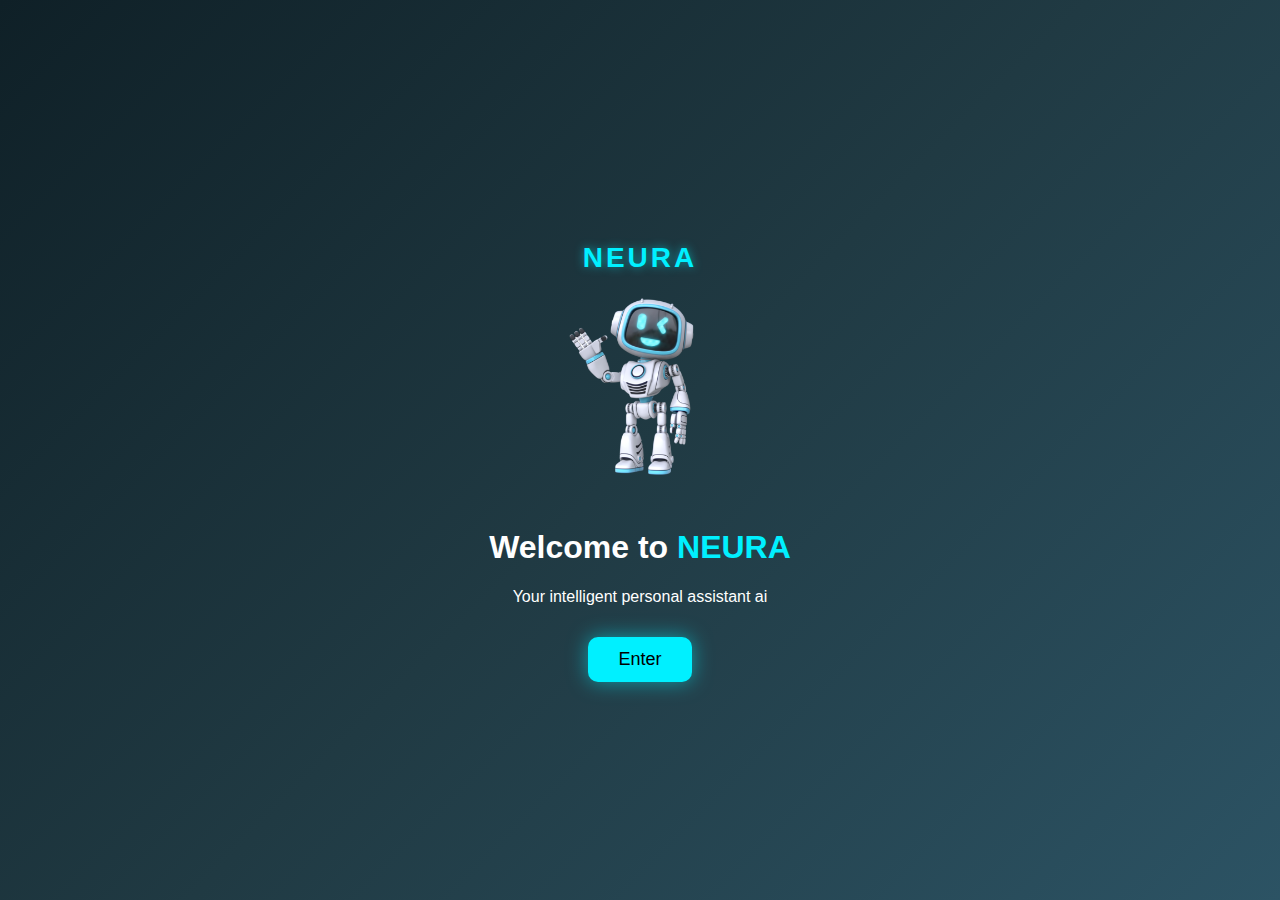
<file: index.html>
<!DOCTYPE html>
<html lang="en">
    <head>
        <meta charset="UTF-8" />
        <meta name="viewport" content="width=device-width, initial-scale=1.0" />
        <title>Welcome to Neura </title>
        <link rel="stylesheet" href="style.css" />
    </head>
    <body class="welcome-page">
        <div class="welcome-container">
            <h2 class="assistant-name">NEURA</h2>
            <img src="images/Neura.png" alt="Greeting Neura" class="robot-image">
            <h1>Welcome to <span class="highlight">NEURA</span></h1>
            <p>Your intelligent personal assistant ai</p>
            <button class="enter-button" onclick="enterNeura()">Enter</button>
        </div>

        <script>
            function enterNeura() {
                window.location.href = "login.html";
            }
        </script>
    </body>
</html>
</file>
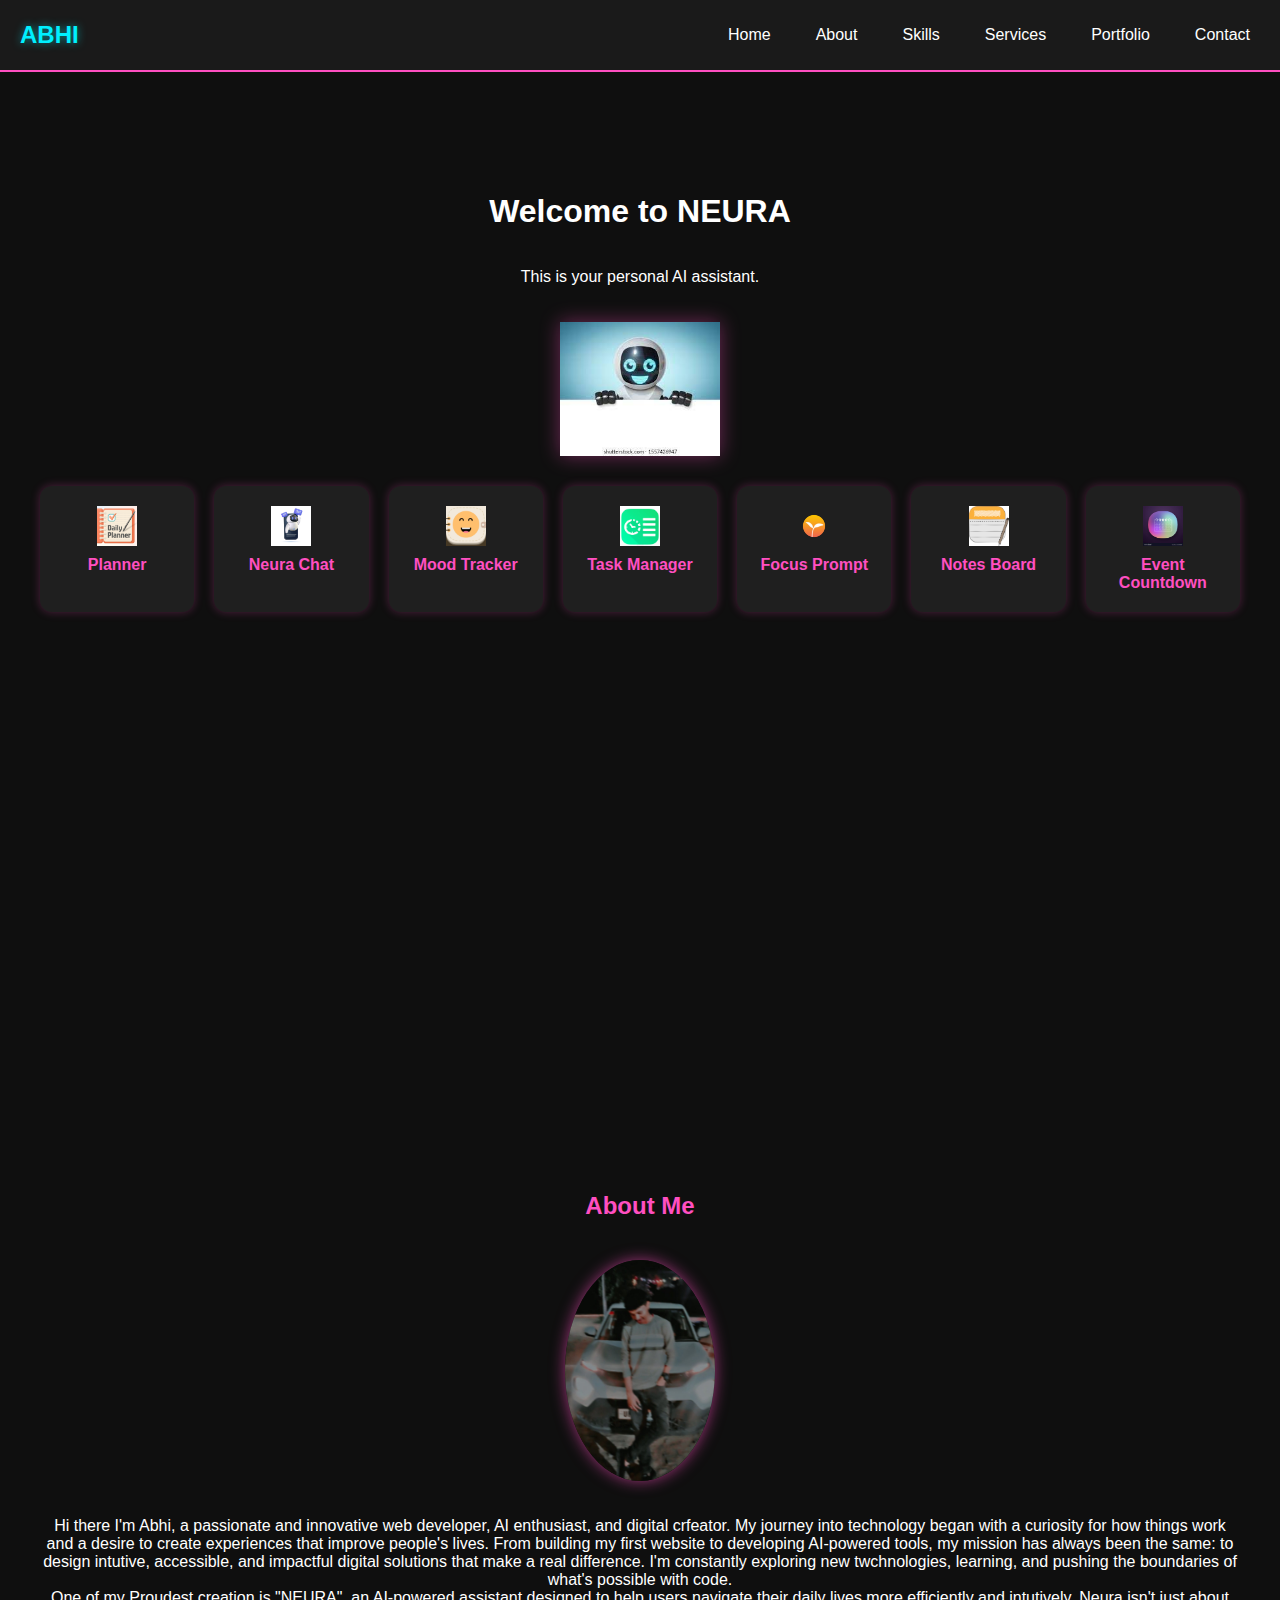
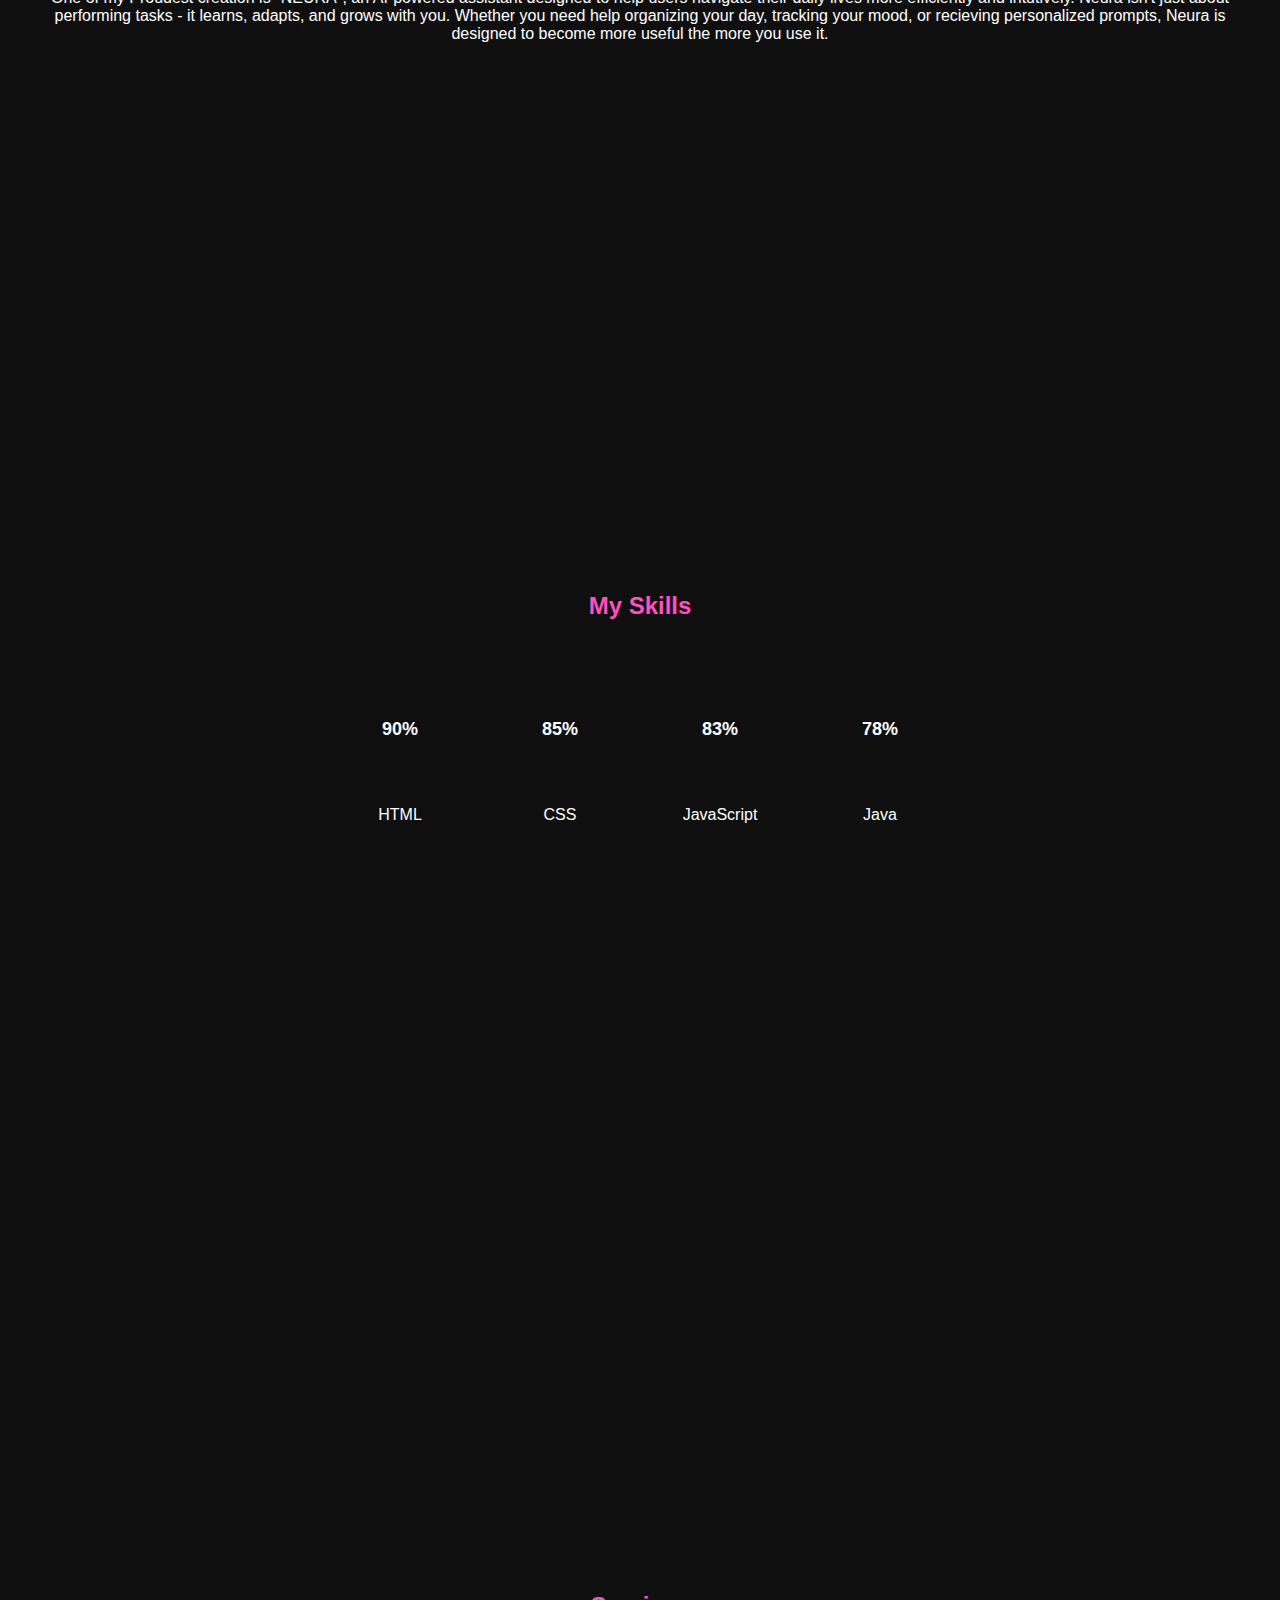
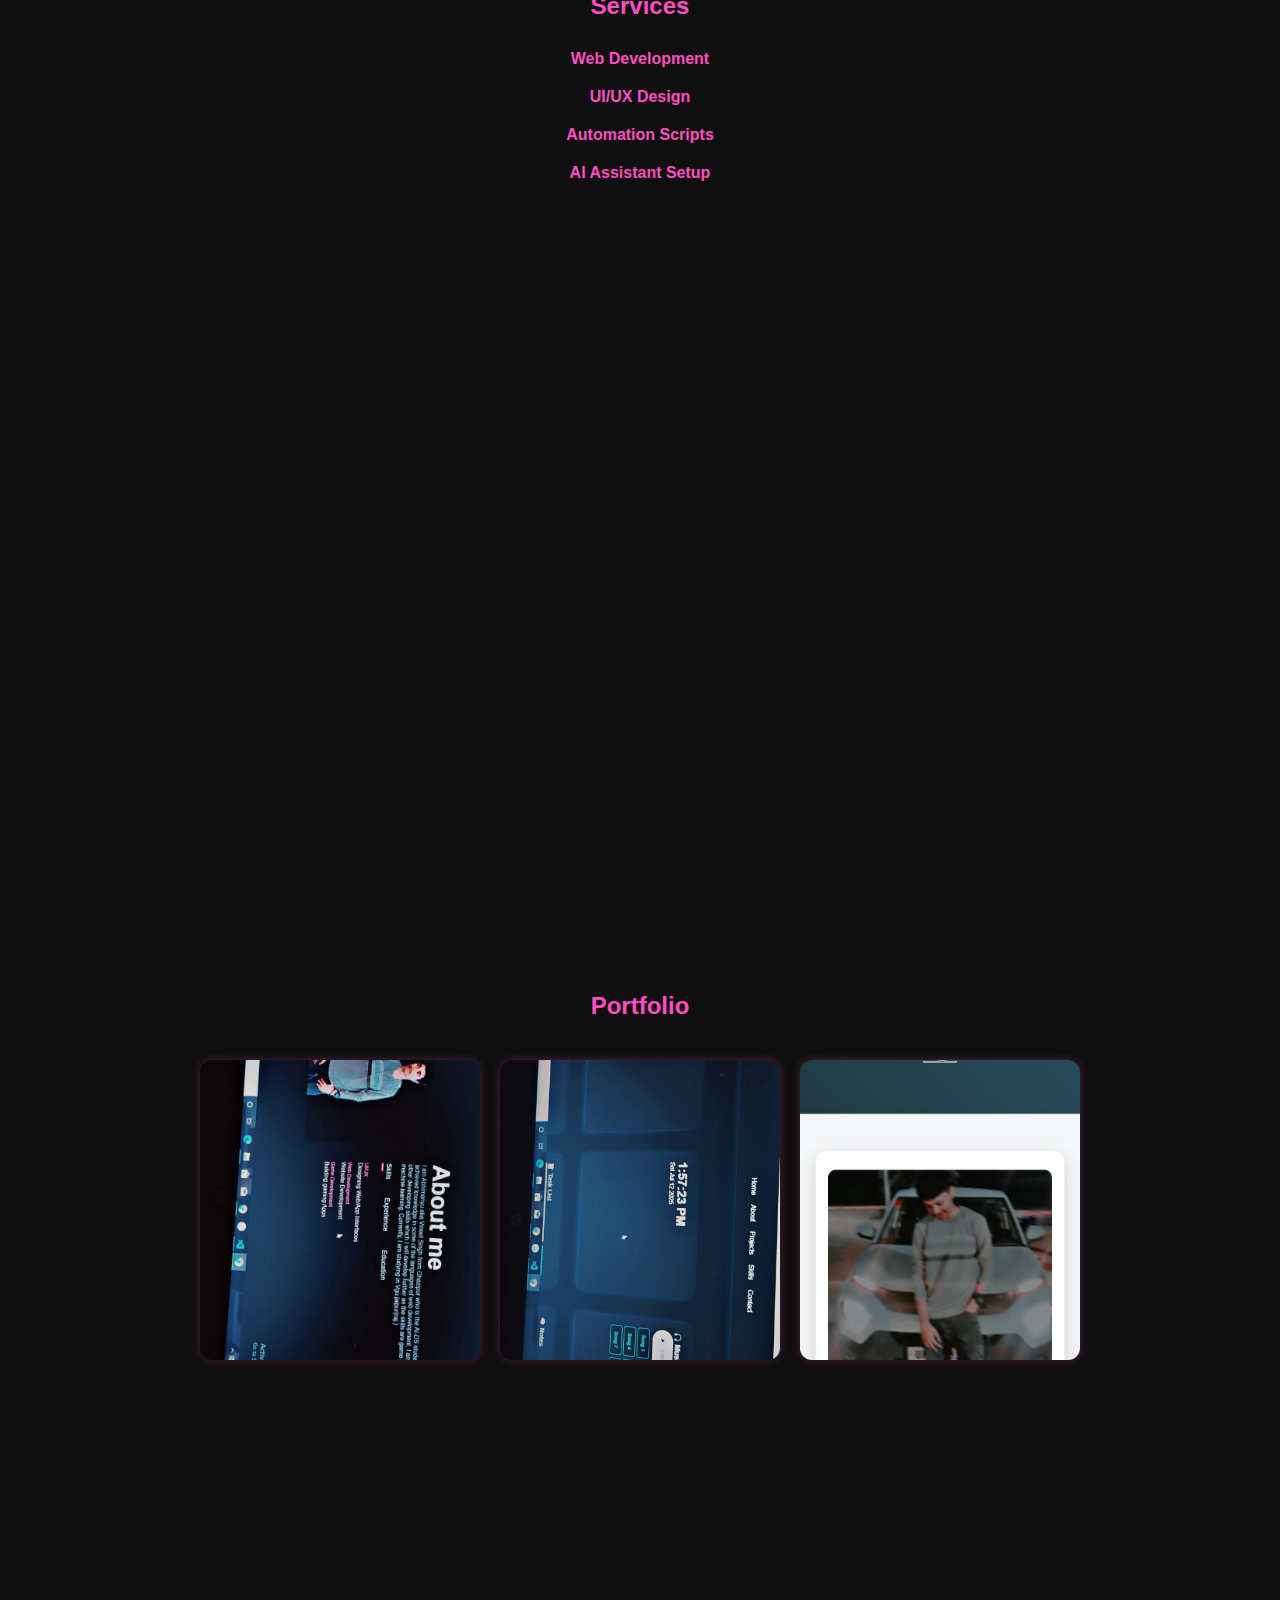
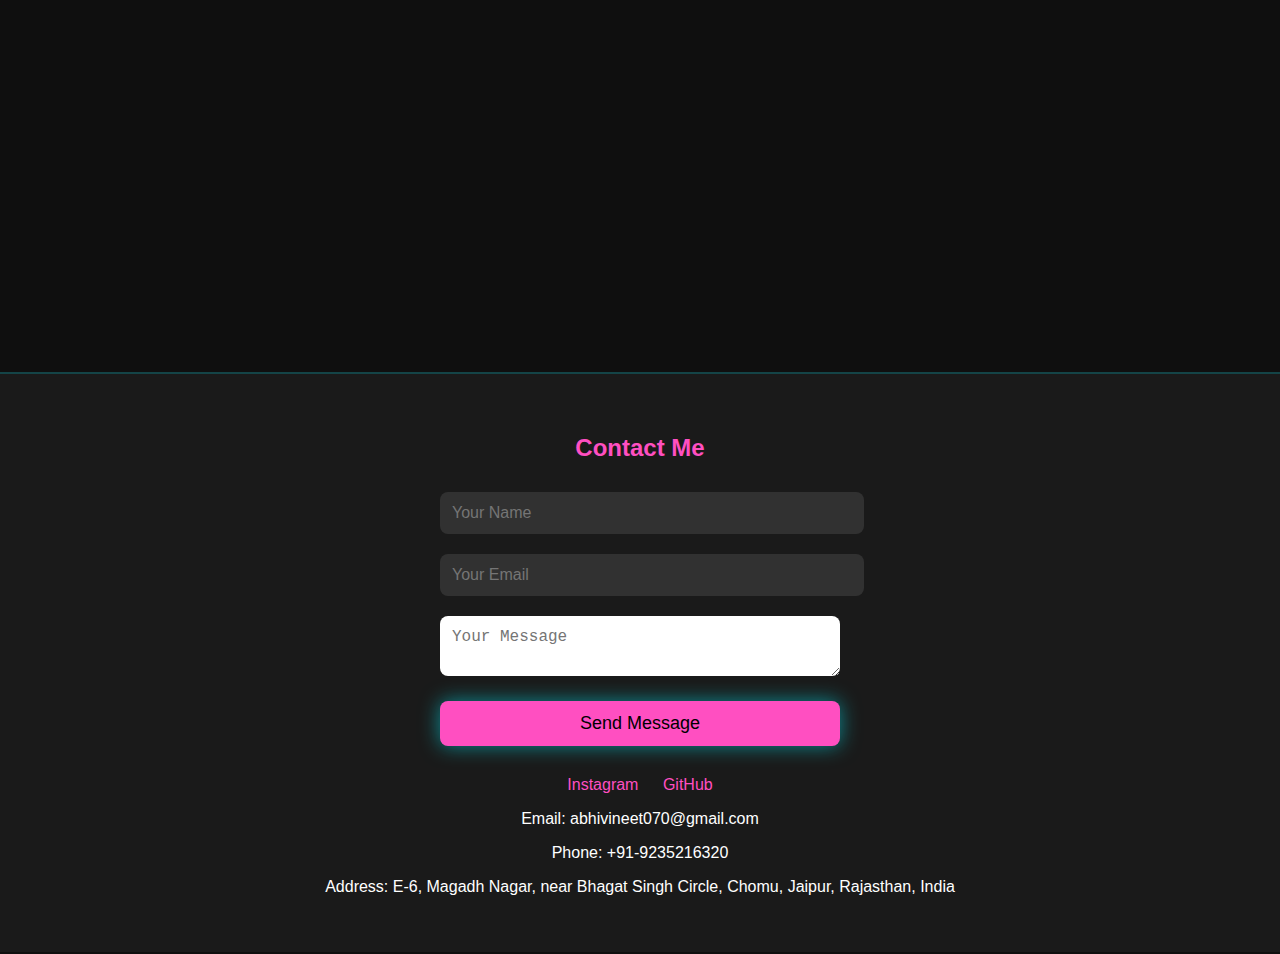
<file: dashboard.html>
<!DOCTYPE html>
<html lang="en">
<head>
  <meta charset="UTF-8" />
  <meta name="viewport" content="width=device-width, initial-scale=1.0"/>
  <title>Neura Dashboard</title>
  <link rel="stylesheet" href="style.css" />
</head>
<body class="dashboard-page">

  <!-- Header -->
  <header class="dashboard-header">
    <div class="brand-name">ABHI</div>
    <nav>
      <ul class="nav-links">
        <li><a href="#home">Home</a></li>
        <li><a href="#about">About</a></li>
        <li><a href="#skills">Skills</a></li>
        <li><a href="#services">Services</a></li>
        <li><a href="#portfolio">Portfolio</a></li>
        <li><a href="#footer-contact">Contact</a></li>
      </ul>
    </nav>
  </header>

  <!-- Main Content -->
  <main>
    <!-- Home Slide -->
    <section id="home" class="slide active">
      <h1>Welcome to <span>NEURA</span></h1>
      <p>This is your personal AI assistant.</p>
      <img src="images/robo.jfif" alt="Dashboard robot" class="robot-home" />

      <div class="widget-panel">
        <a href="planner.html">
          <img src="images/icons/planner.png" class="icon"> Planner
        </a>
        <a href="neura-chat.html">
          <img src="images/icons/chat.webp" class="icon"> Neura Chat
        </a>
        <a href="mood-tracker.html">
          <img src="images/icons/mood.webp" class="icon"> Mood Tracker
        </a>
        <a href="task-manager.html">
          <img src="images/icons/task.jfif" class="icon"> Task Manager
        </a>
        <a href="focus-prompt.html">
          <img src="images/icons/quote.webp" class="icon"> Focus Prompt
        </a>
        <a href="notes-board.html">
          <img src="images/icons/notes.png" class="icon"> Notes Board
        </a>
        <a href="event-countdown.html">
          <img src="images/icons/calendars.jpg" class="icon"> Event Countdown
        </a>
      </div>
    </section>

    <!-- About Slide -->
    <section id="about" class="slide">
      <h2>About Me</h2>
      <img src="images/profile.jpeg" alt="Abhi Profile" class="profile-image"/>
      <p> Hi there I'm Abhi, a passionate and innovative web developer, AI enthusiast, and digital crfeator. My journey into technology began with a curiosity for how things work and a desire to create experiences that improve people's lives. From building my first website to developing AI-powered tools, my mission has always been the same: to design intutive, accessible, and impactful digital solutions that make a real difference. I'm constantly exploring new twchnologies, learning, and pushing the boundaries of what's possible with code. <br> One of my Proudest creation is "NEURA", an AI-powered assistant designed to help users navigate their daily lives more efficiently and intutively. Neura isn't just about performing tasks - it learns, adapts, and grows with you. Whether you need help organizing your day, tracking your mood, or recieving personalized prompts, Neura is designed to become more useful the more you use it.</p>
      </section>

    <!-- Skills Slide -->
    <section id="skills" class="slide">
      <h2>My Skills</h2>
      <div class="skills-container">
        <div class="skill">
          <div class="circle" data-percent="90"><span>90%</span></div>
          <p>HTML</p>
        </div>
        <div class="skill">
          <div class="circle" data-percent="85"><span>85%</span></div>
          <p>CSS</p>
        </div>
        <div class="skill">
          <div class="circle" data-percent="83"><span>83%</span></div>
          <p>JavaScript</p>
        </div>
        <div class="skill">
          <div class="circle" data-percent="78"><span>78%</span></div>
          <p>Java</p>
        </div>
      </div>
    </section>

    <!-- Services Slide -->
    <section id="services" class="slide">
      <h2>Services</h2>
      <div class="service-item" onclick="toggleService(this)">
        Web Development
        <div class="service-info">Details about web development service...</div>
      </div>
      <div class="service-item" onclick="toggleService(this)">
        UI/UX Design
        <div class="service-info">Details about UI/UX design service...</div>
      </div>
      <div class="service-item" onclick="toggleService(this)">
        Automation Scripts
        <div class="service-info">Details about automation script services...</div>
      </div>
      <div class="service-item" onclick="toggleService(this)">
        AI Assistant Setup
        <div class="service-info">Details about setting up NEURA-style assistants...</div>
      </div>
    </section>

    <!-- Portfolio Slide -->
    <section id="portfolio" class="slide">
      <h2>Portfolio</h2>
      <div class="project-gallery">
        <div class="project" onclick="toggleProjectDescription(this)">
          <img src="images/portfolio.jpeg" alt="Project 1" />
          <div class="project-description">
            <p>This project does amazing things with JavaScript & AI...</p>
          </div>
        </div>
        <div class="project" onclick="toggleProjectDescription(this)">
          <img src="images/dashboard.jpeg" alt="Project 2" />
          <div class="project-description">
            <p>Responsive and elegant design using HTML, CSS & Flexbox...</p>
          </div>
        </div>
        <div class="project" onclick="toggleProjectDescription(this)">
          <img src="images/photo-diary.jpeg" alt="Project 3" />
          <div class="project-description">
            <p>My work with interactive widgets like Mood Trackers & Logs...</p>
          </div>
        </div>
      </div>
    </section>
  </main>

  <!-- Footer Contact -->
  <footer id="footer-contact">
    <h2>Contact Me</h2>
    <form>
      <input type="text" placeholder="Your Name" required />
      <input type="email" placeholder="Your Email" required />
      <textarea placeholder="Your Message" required></textarea>
      <button type="submit">Send Message</button>
    </form>
    <div class="social-links">
      <a href="https://instagram.com/oyee.abhii02" target="_blank">Instagram</a>
      <a href="https://github.com/oyeeabhii2k5" target="_blank">GitHub</a>
      <p>Email: abhivineet070@gmail.com</p>
      <p>Phone: +91-9235216320</p>
      <p>Address: E-6, Magadh Nagar, near Bhagat Singh Circle, Chomu, Jaipur, Rajasthan, India</p>
    </div>
  </footer>

  <script src="script.js"></script>
</body>
</html>
</file>
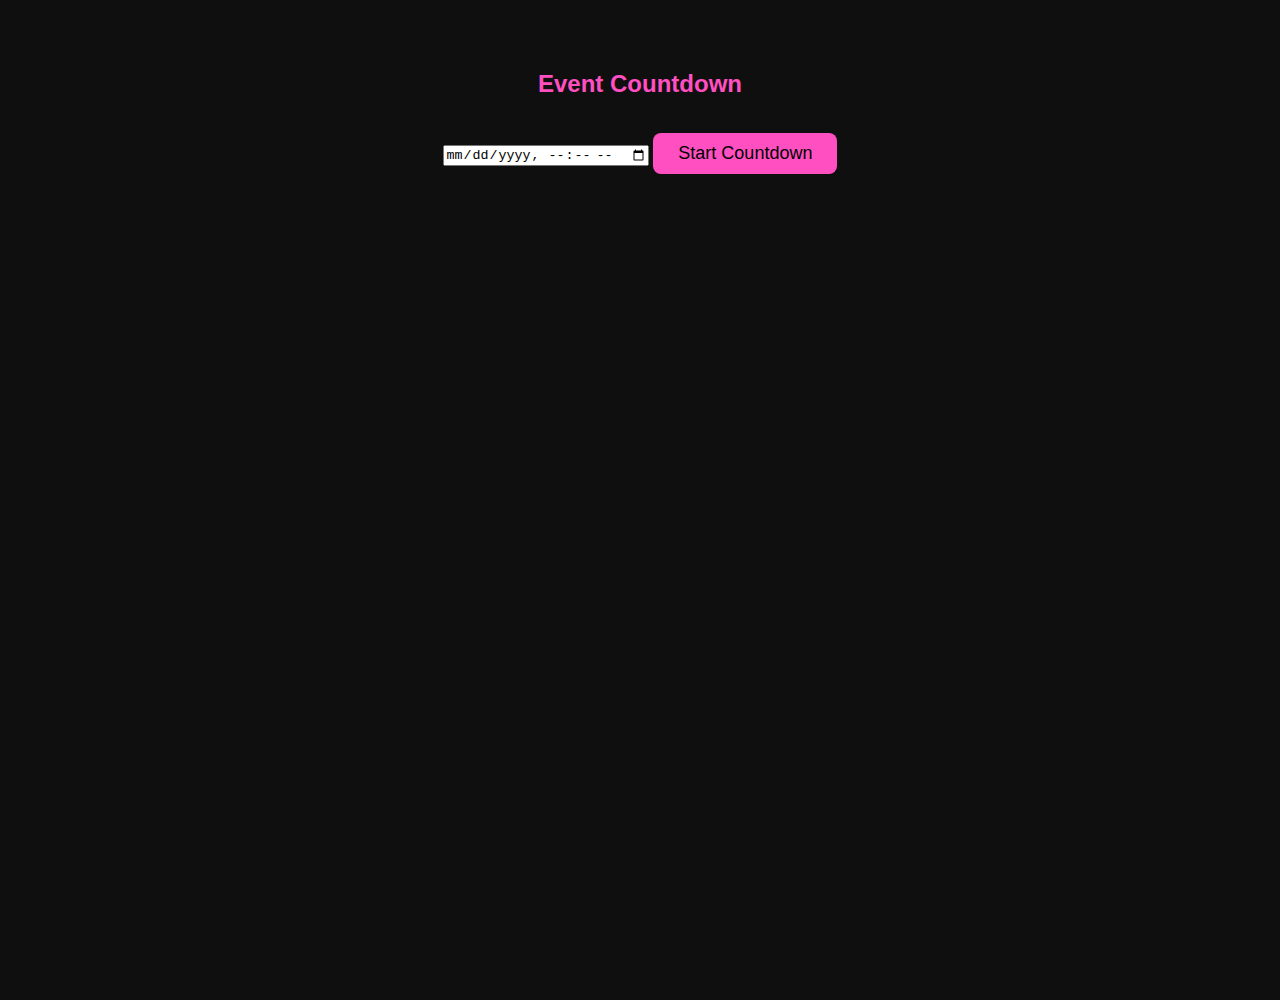
<file: event-countdown.html>
<!DOCTYPE html>
<html lang="en">
<head>
  <meta charset="UTF-8" />
  <meta name="viewport" content="width=device-width, initial-scale=1.0" />
  <title>Event Countdown</title>
  <link rel="stylesheet" href="style.css" />
</head>
<body class="dashboard-page">
  <section class="slide">
    <h2>Event Countdown</h2>
    <div>
      <input type="datetime-local" id="eventDate" />
      <button onclick="startCountdown()" style="padding: 10px 25px; font-size: 18px; background: #ff4fc1; color: #000; border: none; border-radius: 8px; cursor: pointer;">
        Start Countdown
      </button>
    </div>

    <div id="countdownDisplay" style="margin-top: 20px; font-size: 24px; font-weight: bold;">
      <!-- Countdown will be shown here -->
    </div>
  </section>

  <script src="event-countdown.js"></script>
</body>
</html>
</file>
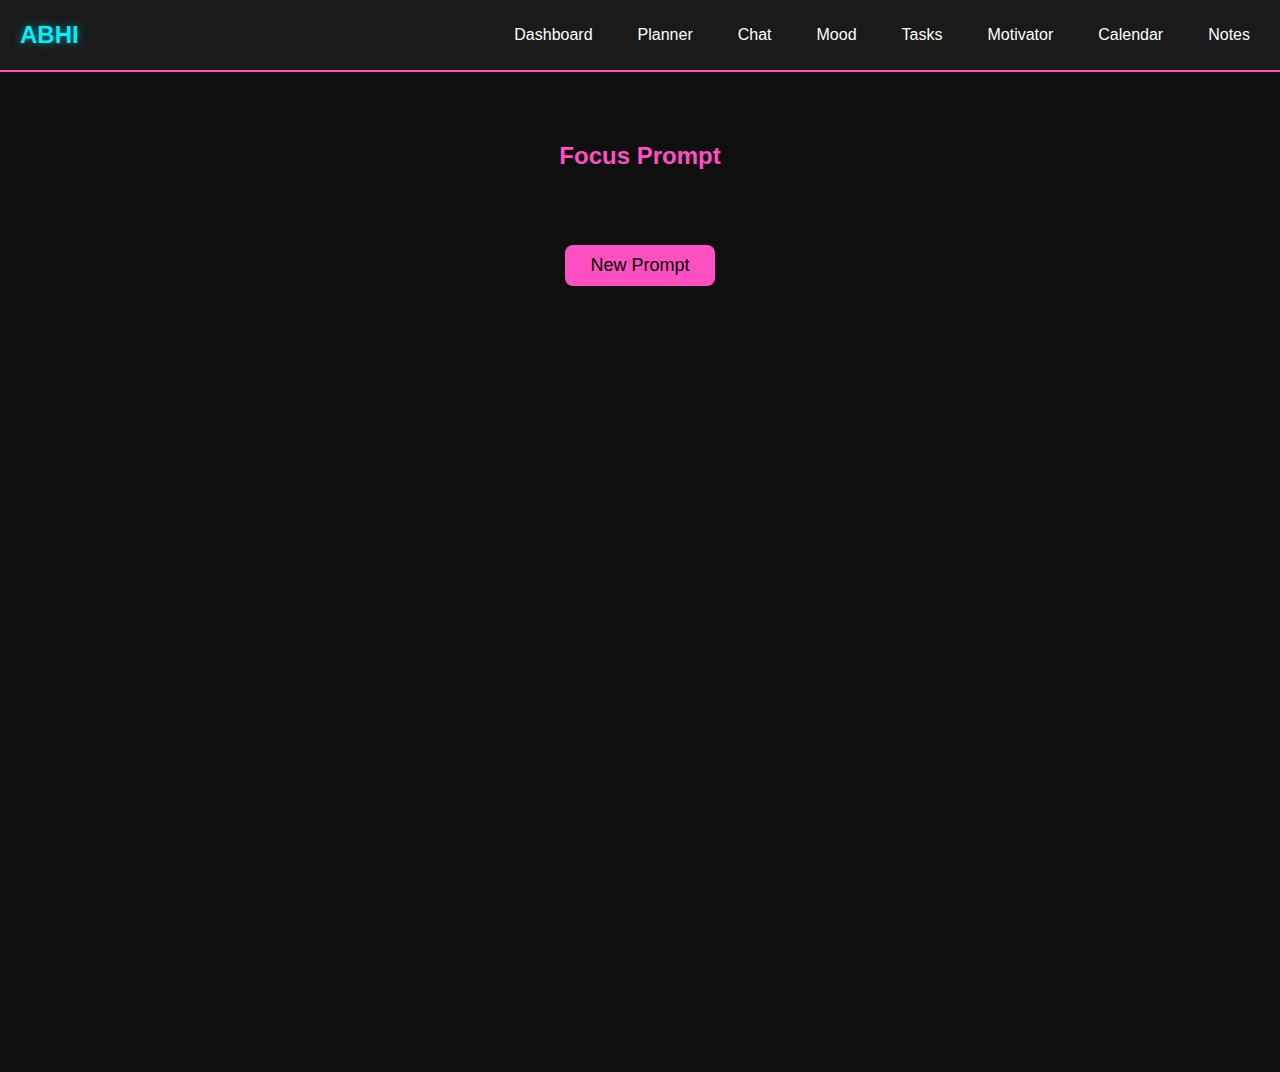
<file: focus-prompt.html>
<!DOCTYPE html>
<html lang="en">
<head>
  <meta charset="UTF-8" />
  <meta name="viewport" content="width=device-width, initial-scale=1.0"/>
  <title>Focus Prompt</title>
  <link rel="stylesheet" href="style.css" />
</head>
<body class="dashboard-page">
    <header class="dashboard-header">
        <div class="brand-name">ABHI</div>
        <nav>
            <ul class="nav-links">
                <li><a href="dashboard.html">Dashboard</a></li>
                <li><a href="planner.html">Planner</a></li>
                <li><a href="neura-chat.html">Chat</a></li>
                <li><a href="mood-tracker.html">Mood</a></li>
                <li><a href="task-manager.html">Tasks</a></li>
                <li><a href="focus-prompt.html">Motivator</a></li>
                <li><a href="event-countdown.html">Calendar</a></li>
                <li><a href="notes-board.html">Notes</a></li>
            </ul>
        </nav>
    </header>
  <section class="slide">
    <h2>Focus Prompt</h2>
    <p id="quoteText" style="margin: 20px auto; font-size: 20px; max-width: 600px;"></p>
    <button onclick="showNewPrompt()" style="padding: 10px 25px; font-size: 18px; background: #ff4fc1; color: #000; border: none; border-radius: 8px; cursor: pointer;">
      New Prompt
    </button>
  </section>

  <script src="focus-prompt.js"></script>
</body>
</html>
</file>
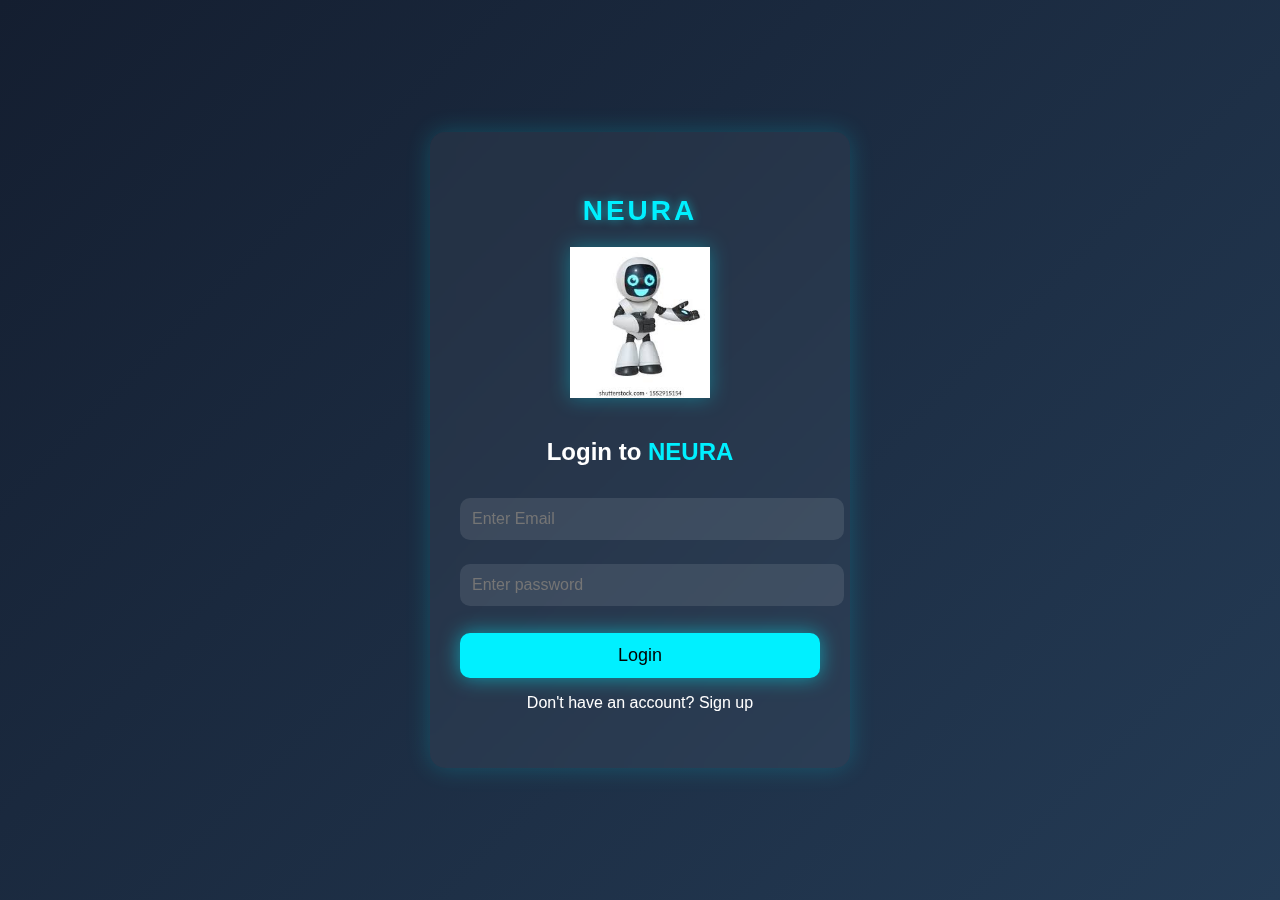
<file: login.html>
<!DOCTYPE html>
<html lang="en">
    <head>
        <meta charset="UTF-8" />
        <meta name="viewport" content="width=device-width, initial-scale=1.0" />
        <title>Login to Neura</title>
        <link rel="stylesheet" href="style.css">
    </head>
    <body class="login-page">
        <div class="login-container">
            <h2 class="assistant-name">NEURA</h2>
            <img src="images/login-robo.jfif" alt="Neura Login Robot" class="robot-login-image" />
            <h1>Login to <span class="highlight">NEURA</span></h1>

            <form id="loginForm" onsubmit="return handleLogin(event)">
                <input type="email" id="email" placeholder="Enter Email" required />
                <input type="password" placeholder="Enter password" id="password" required />
                <button type="submit">Login</button>
                     <p id="switch-text">
                Don't have an account?
                <span onclick="toggleForm()">Sign up</span>
            </p>
            </form>
        </div>

        <script>
            function handleLogin(event) {
                event.preventDefault();
                const email = document.getElementById('email').value.trim();
                const password = document.getElementById('password').value.trim();

                if (email !== "" && password !== "") {
                    window.location.href = "dashboard.html";
                } else {
                    alert("Please fill in both fields. ");
                }
            }
        </script>
    </body>
</html>
</file>
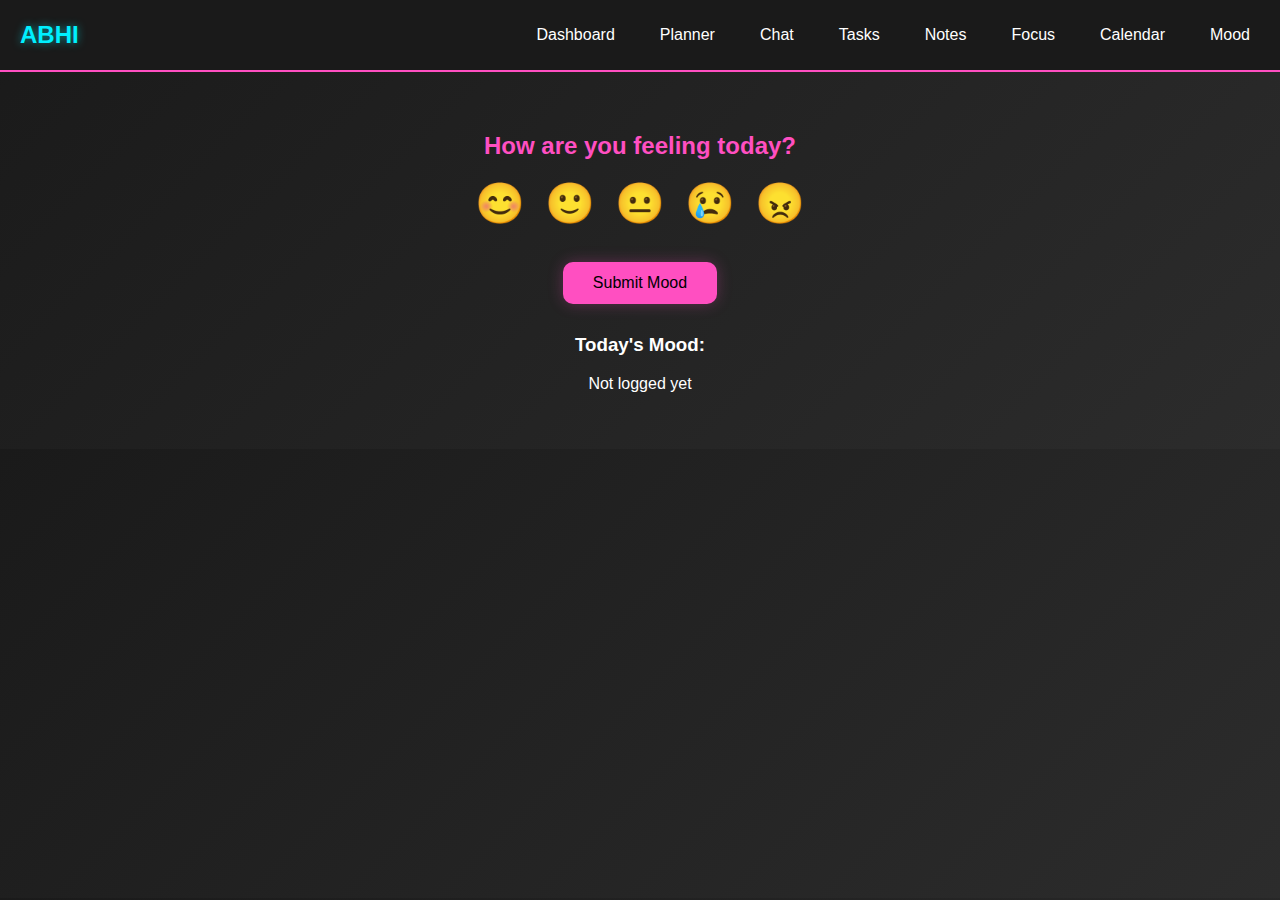
<file: mood-tracker.html>
<!DOCTYPE html>
<html lang="en">
<head>
  <meta charset="UTF-8">
  <meta name="viewport" content="width=device-width, initial-scale=1">
  <title>Mood Tracker</title>
  <link rel="stylesheet" href="style.css">
</head>
<body class="mood-page">

  <header class="dashboard-header">
    <div class="brand-name">ABHI</div>
    <nav>
      <ul class="nav-links">
         <li><a href="dashboard.html">Dashboard</a></li>
        <li><a href="planner.html">Planner</a></li>
        <li><a href="neura-chat.html">Chat</a></li>
        <li><a href="task-manager.html">Tasks</a></li>
        <li><a href="notes-board.html">Notes</a></li>
        <li><a href="focus-prompt.html">Focus</a></li>
        <li><a href="event-countdown.html">Calendar</a></li>
        <li><a href="mood-tracker.html">Mood</a></li>
      </ul>
    </nav>
  </header>

  <main class="mood-container">
    <h2>How are you feeling today?</h2>
    <div class="mood-options">
      <span class="mood" data-mood="Happy">😊</span>
      <span class="mood" data-mood="Content">🙂</span>
      <span class="mood" data-mood="Neutral">😐</span>
      <span class="mood" data-mood="Sad">😢</span>
      <span class="mood" data-mood="Angry">😠</span>
    </div>

    <button class="submit-mood">Submit Mood</button>

    <div class="mood-log">
      <h3>Today's Mood:</h3>
      <p id="todayMood">Not logged yet</p>
    </div>
  </main>

  <script src="script.js"></script>
</body>
</html>
</file>
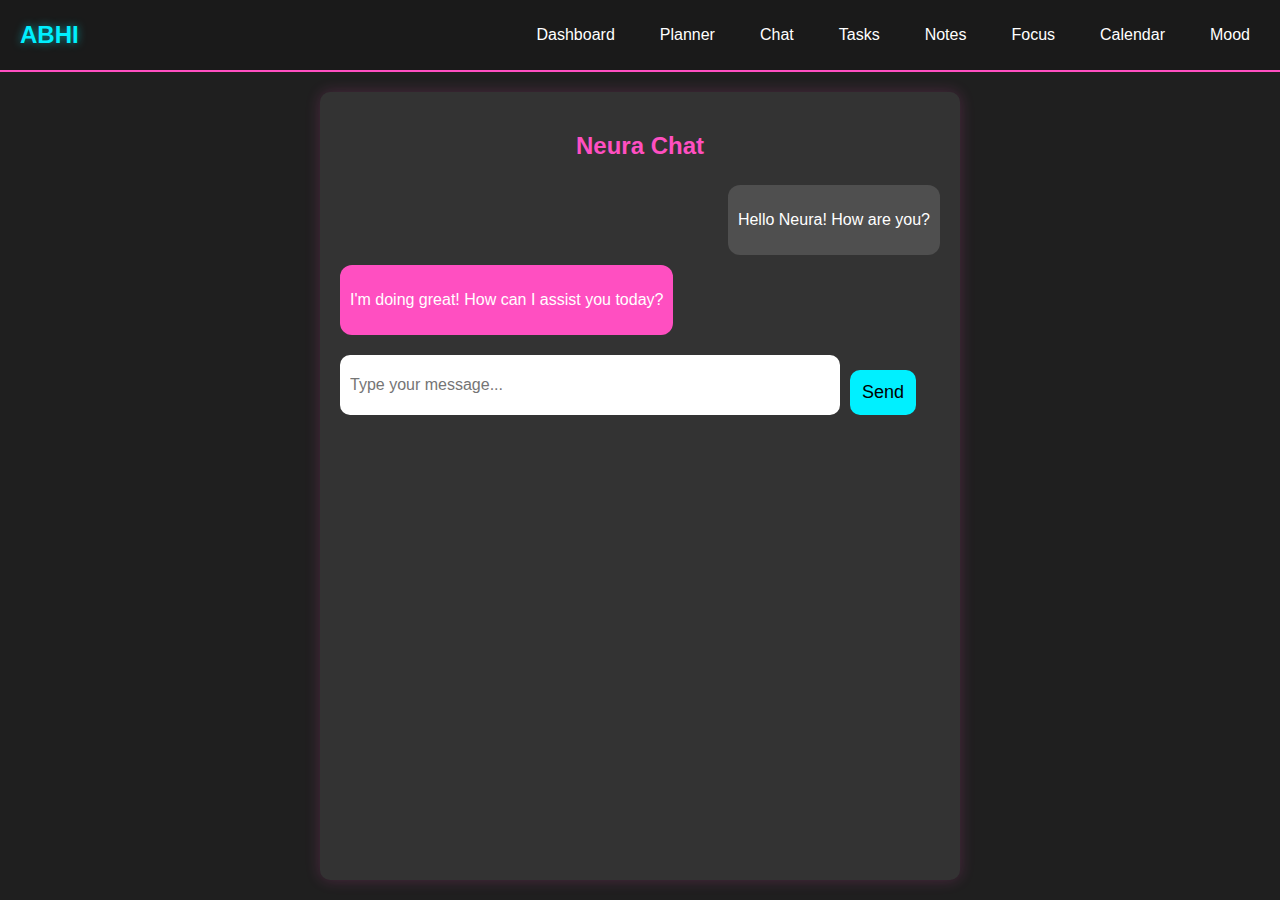
<file: neura-chat.html>
<!DOCTYPE html>
<html lang="en">
<head>
  <meta charset="UTF-8">
  <meta name="viewport" content="width=device-width, initial-scale=1.0">
  <title>Neura Chat</title>
  <link rel="stylesheet" href="style.css">
</head>
<body class="neura-chat-page">

  <!-- Header Section -->
  <header class="dashboard-header">
    <div class="brand-name">ABHI</div>
    <nav>
      <ul class="nav-links">
         <li><a href="dashboard.html">Dashboard</a></li>
        <li><a href="planner.html">Planner</a></li>
        <li><a href="neura-chat.html">Chat</a></li>
        <li><a href="task-manager.html">Tasks</a></li>
        <li><a href="notes-board.html">Notes</a></li>
        <li><a href="focus-prompt.html">Focus</a></li>
        <li><a href="event-countdown.html">Calendar</a></li>
        <li><a href="mood-tracker.html">Mood</a></li>
      </ul>
    </nav>
  </header>

  <!-- Chat Section -->
  <main class="chat-container">
    <h2>Neura Chat</h2>

    <div class="chat-box">
      <!-- User & Neura messages -->
      <div class="messages">
        <div class="message user-message">
          <p>Hello Neura! How are you?</p>
        </div>
        <div class="message neura-message">
          <p>I'm doing great! How can I assist you today?</p>
        </div>
      </div>

      <!-- Input area -->
      <div class="chat-input">
        <input type="text" placeholder="Type your message..." id="user-input">
        <button id="send-btn">Send</button>
      </div>
    </div>
  </main>
  <!-- JavaScript -->
  <script src="script.js"></script>
</body>
</html>
</file>
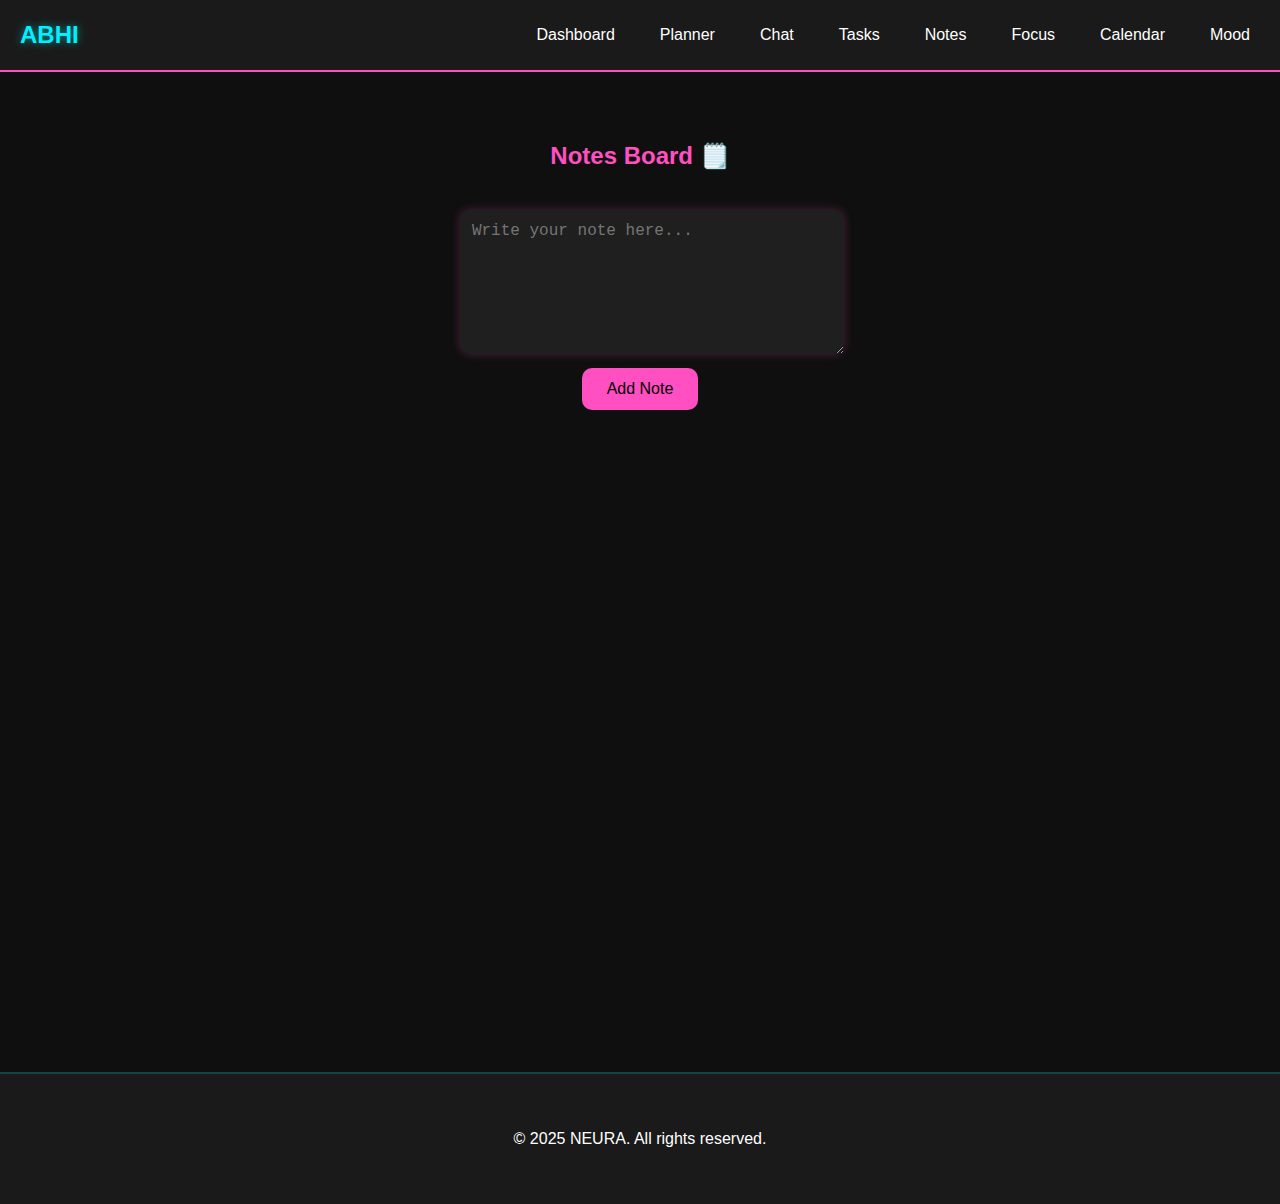
<file: notes-board.html>
<!DOCTYPE html>
<html lang="en">
<head>
  <meta charset="UTF-8" />
  <meta name="viewport" content="width=device-width, initial-scale=1.0"/>
  <title>Neura Notes Board</title>
  <link rel="stylesheet" href="style.css" />
</head>
<body class="dashboard-page">
  <header class="dashboard-header">
    <div class="brand-name">ABHI</div>
    <nav>
      <ul class="nav-links">
        <li><a href="dashboard.html">Dashboard</a></li>
        <li><a href="planner.html">Planner</a></li>
        <li><a href="neura-chat.html">Chat</a></li>
        <li><a href="task-manager.html">Tasks</a></li>
        <li><a href="notes-board.html">Notes</a></li>
        <li><a href="focus-prompt.html">Focus</a></li>
        <li><a href="event-countdown.html">Calendar</a></li>
        <li><a href="mood-tracker.html">Mood</a></li>
      </ul>
    </nav>
  </header>

  <main class="slide">
    <h2>Notes Board 🗒️</h2>

    <div class="notes-input">
      <textarea id="noteText" placeholder="Write your note here..."></textarea>
      <button onclick="addNote()">Add Note</button>
    </div>

    <div id="notesContainer" class="notes-container"></div>
  </main>

  <footer id="footer-contact">
    <p>&copy; 2025 NEURA. All rights reserved.</p>
  </footer>

  <script src="script.js"></script>
</body>
</html>
</file>
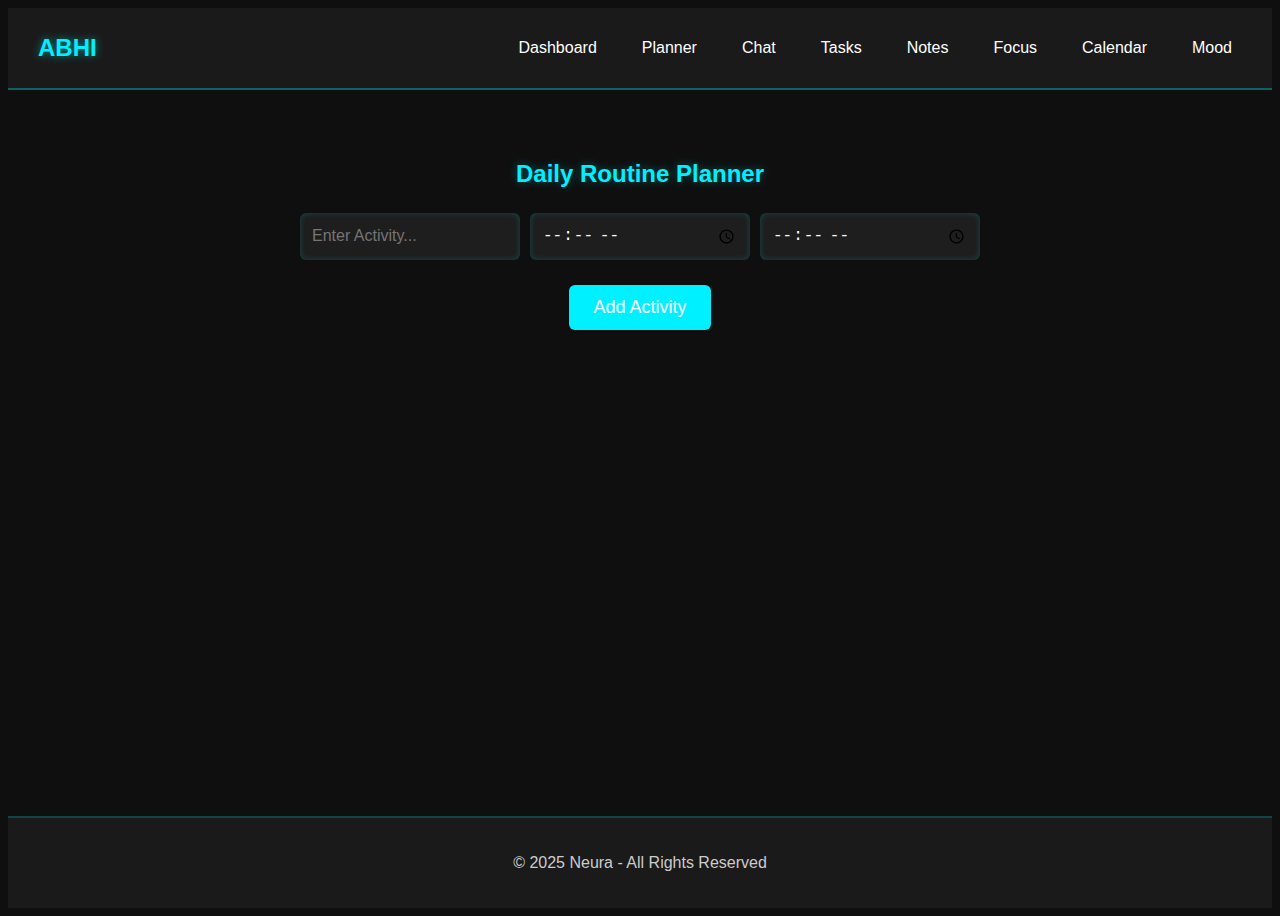
<file: planner.html>
<!DOCTYPE html>
<html lang="en">
<head>
    <meta charset="UTF-8" />
    <meta name="viewport" content="width=device-width, initial-scale=1.0" />
    <title>Neura - Planner</title>
    <link rel="stylesheet" href="style.css" />
</head>
<body class="planner-page">
    <header>
        <div class="brand-name">ABHI</div>
        <nav>
            <ul class="nav-links">
                <li><a href="dashboard.html">Dashboard</a></li>
        <li><a href="planner.html">Planner</a></li>
        <li><a href="neura-chat.html">Chat</a></li>
        <li><a href="task-manager.html">Tasks</a></li>
        <li><a href="notes-board.html">Notes</a></li>
        <li><a href="focus-prompt.html">Focus</a></li>
        <li><a href="event-countdown.html">Calendar</a></li>
        <li><a href="mood-tracker.html">Mood</a></li>
            </ul>
        </nav>
    </header>

    <main>
        <section id="planner">
            <h2>Daily Routine Planner</h2>
            <div class="planner-container">
                <input type="text" id="activity-input" placeholder="Enter Activity..." />
                <input type="time" id="start-time" placeholder="Start Time" />
                <input type="time" id="end-time" placeholder="End Time" />
                <button id="add-activity-btn">Add Activity</button>
            </div>
            <ul id="routine-list">
                <!-- Routine activities will appear here -->
            </ul>
        </section>
    </main>

    <footer>
        <p>© 2025 Neura - All Rights Reserved</p>
    </footer>

    <script src="script.js"></script>
</body>
</html>
</file>
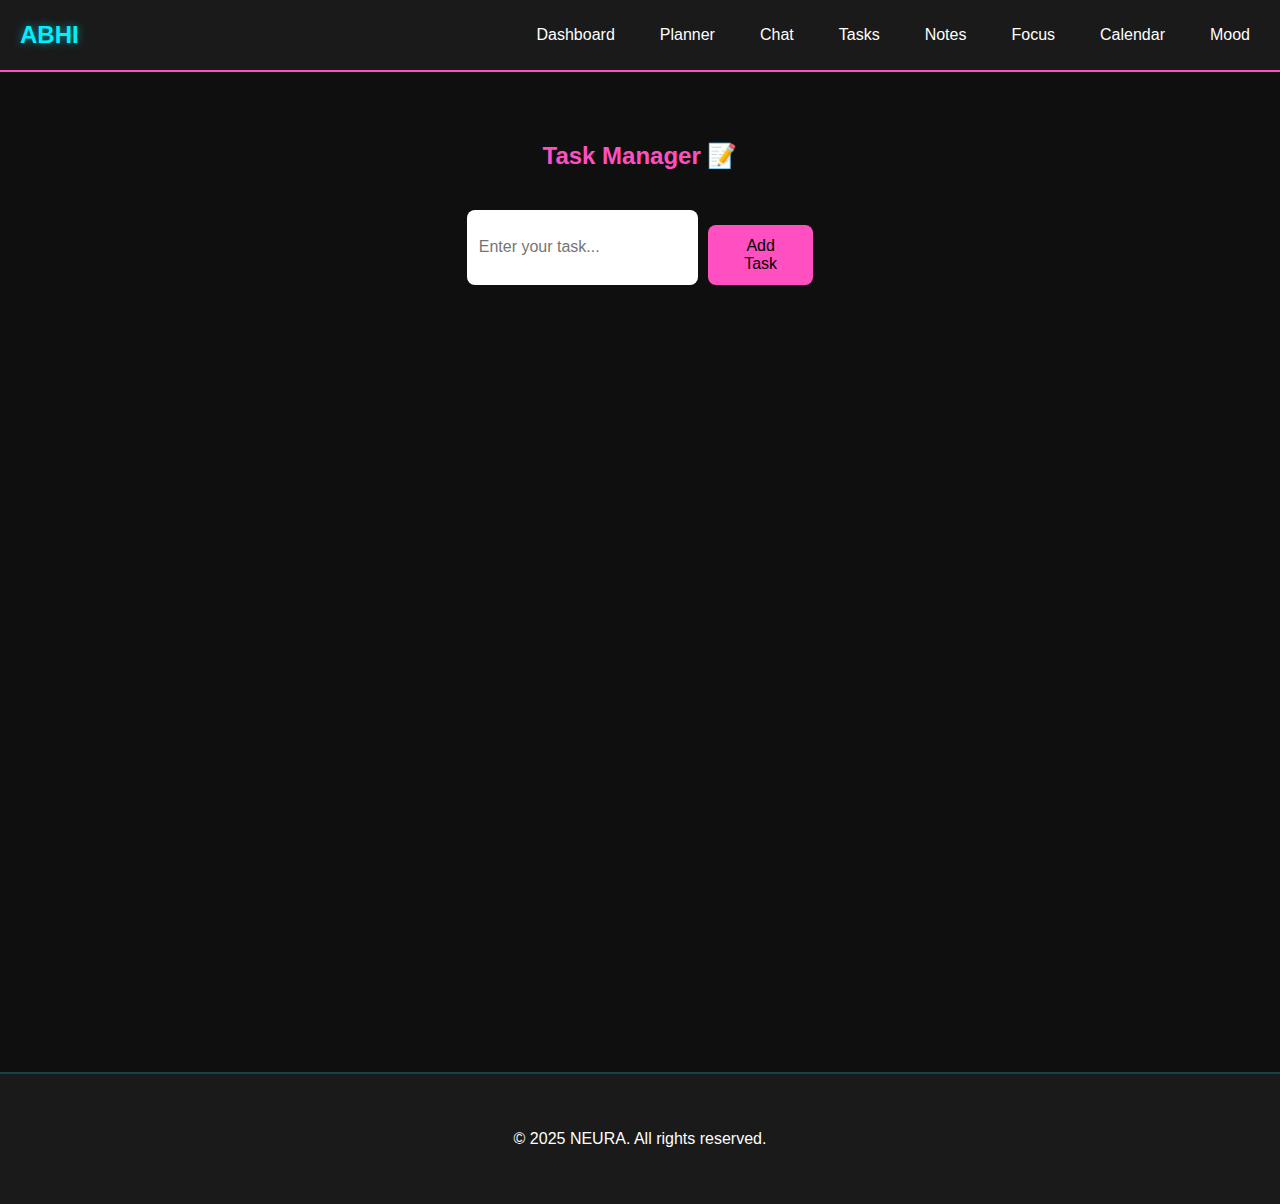
<file: task-manager.html>
<!DOCTYPE html>
<html lang="en">
<head>
  <meta charset="UTF-8" />
  <meta name="viewport" content="width=device-width, initial-scale=1.0"/>
  <title>NEURA Task Manager</title>
  <link rel="stylesheet" href="style.css" />
</head>
<body class="dashboard-page">
  <header class="dashboard-header">
    <div class="brand-name">ABHI</div>
    <nav>
      <ul class="nav-links">
          <li><a href="dashboard.html">Dashboard</a></li>
        <li><a href="planner.html">Planner</a></li>
        <li><a href="neura-chat.html">Chat</a></li>
        <li><a href="task-manager.html">Tasks</a></li>
        <li><a href="notes-board.html">Notes</a></li>
        <li><a href="focus-prompt.html">Focus</a></li>
        <li><a href="event-countdown.html">Calendar</a></li>
        <li><a href="mood-tracker.html">Mood</a></li>
      </ul>
    </nav>
  </header>

  <main class="slide">
    <h2>Task Manager 📝</h2>

    <div class="task-input-container">
      <input type="text" id="taskInput" placeholder="Enter your task..." />
      <button onclick="addTask()">Add Task</button>
    </div>

    <ul id="taskList" class="task-list"></ul>
  </main>

  <footer id="footer-contact">
    <p>&copy; 2025 NEURA. All rights reserved.</p>
  </footer>

  <script src="script.js"></script>
</body>
</html>
</file>
<file: style.css>
/* --- Welcome Page --- */
body.welcome-page{
    margin: 0;
    padding: 0;
    background: linear-gradient(135deg, #0f2027, #203a43, #2c5364);
    color: #ffffff;
    font-family: 'Popins', sans-serif;
    display: flex;
    justify-content: center;
    align-items: center;
    height: 100vh;
    flex-direction: column;
    text-align: center;
}

.welcome-container{
    animation: fadeIn 2s ease-in-out;
}

.robot-image {
    width: 200px;
    margin-bottom: 20px;
}

.highlight {
    color: #00f0ff;
    font-weight: bold;
}

.enter-button {
    padding: 12px 30px;
    font-size: 18px;
    background: #00f0ff;
    color: #000;
    border: none;
    border-radius: 10px;
    cursor: pointer;
    transition: all 0.3s ease;
    box-shadow: 0 0 20px #00f0ff88;
}

.enter-button:hover {
    background: #00cce0;
    transform: scale(1.05);
}

@keyframes fadeIn {
    from{ opacity: 0; transform: translateY(30px); }
    to{ opacity: 1; transform: translateY(0); }
}

.assistant-name{
    font-size: 28px;
    font-weight: 600;
    color: #00f0ff;
    margin-bottom: 10px;
    letter-spacing: 3px;
    text-shadow: 0 0 10px #00f0ff88;
}

/* --------------------- */
/* ---Login Page-------- */
/* --------------------- */

body.login-page {
    margin: 0;
    padding: 0;
    background: linear-gradient(135deg, #141e30, #243b55);
    color: #ffffff;
    font-family: 'Poppins', sans-serif;
    display: flex;
    justify-content: center;
    align-items: center;
    height: 100vh;
    text-align: center;
}

.login-container {
    width: 360px;
    background: rgba(255, 255, 255, 0.05);
    padding: 40px 30px;
    border-radius: 15px;
    box-shadow: 0 0 25px rgba(0, 240, 255, 0.2);
    backdrop-filter: blur(10px);
    animation: slideIn 1.2s ease;
}

/* Assistant name "NEURA" */
.assistant-name {
    font-size: 28px;
    font-weight: bold;
    color: #00f0ff;
    margin-bottom: 10px;
    letter-spacing: 3px;
    text-shadow: 0 0 10px #00f0ff88;
}

/* Robot image for login */
.robot-login-image {
    width: 140px;
    margin: 10px 0 20px 0;
    filter: drop-shadow(0 0 10px #00f0ff55);
} 

/* Heading "Login to Neura" */
.login-container h1{
    font-size: 24px;
    margin-bottom: 20px;
}

.highlight{
    color: #00f0ff;
    font-weight: bold;
}

/* Form fields */
form input{
    width: 100%;
    padding: 12px;
    margin: 12px 0;
    border: none;
    border-radius: 10px;
    font-size: 16px;
    outline: none;
    background-color: rgba(255, 255, 255, 0.1);
    color: #fff;
    transition: background 0.3s ease;
}

form input:focus {
    background-color: rgba(255, 255, 255, 0.15);
}

/* Login Button */
form button{
    width: 100%;
    padding: 12px;
    background: #00f0ff;
    color: #000;
    font-size: 18px;
    border: none;
    border-radius: 10px;
    cursor: pointer;
    transition: all 0.3s ease;
    box-shadow: 0 0 20px #00f0ff88;
}

form button:hover{
    background: #00cce0;
    transform: scale(1.03);
}

/* Note under form */
.login-note {
    font-size: 12px;
    margin-top: 15px;
    color: #bbb;
}

/* Animation */
@keyframes slideIn {
    from {
        opacity: 0;
        transform: translateY(40px);
    }
    to {
        opacity: 1;
        transform: translateY(0);
    }
}

/* --------------------- */
/* ---Dashboard Page--- */
/* ------------------- */

/* General */
body.dashboard-page {
  margin: 0;
  font-family: 'Poppins', sans-serif;
  background: #0f0f0f;
  color: #ffffff;
  scroll-behavior: smooth;
  overflow-x: hidden;
}

.slide {
  padding: 50px 20px;
  min-height: 100vh;
  display: flex;
  flex-direction: column;
  align-items: center;
  text-align: center;
}

/* Header */
.dashboard-header {
  display: flex;
  justify-content: space-between;
  align-items: center;
  padding: 10px 20px;
  background: #1a1a1a;
  border-bottom: 2px solid #ff4fc1;
  position: sticky;
  top: 0;
  z-index: 100;
}

.brand-name {
  font-size: 22px;
  font-weight: bold;
  color: #ff4fc1;
}

.nav-links {
  list-style: none;
  display: flex;
  flex-wrap: wrap;
  gap: 15px;
}

.nav-links li a {
  text-decoration: none;
  color: white;
  font-weight: 500;
  padding: 8px 10px;
  border-radius: 6px;
  transition: background 0.3s;
}

.nav-links li a:hover {
  background: #ff4fc1;
  color: #000;
}

/* Widget Panel */
.widget-panel {
  display: grid;
  grid-template-columns: repeat(auto-fit, minmax(140px, 1fr));
  gap: 20px;
  margin-top: 30px;
  width: 100%;
}

.widget-panel a {
  background: #1f1f1f;
  padding: 20px;
  border-radius: 12px;
  color: #ff4fc1;
  font-weight: bold;
  text-decoration: none;
  transition: 0.3s ease;
  box-shadow: 0 0 10px #ff4fc144;
}

.widget-panel a:hover {
  background: #ff4fc1;
  color: #000;
}

.icon {
  display: block;
  width: 40px;
  height: 40px;
  margin: 0 auto 10px;
}

/* Robot Image */
.robot-home {
  width: 160px;
  margin-top: 20px;
  filter: drop-shadow(0 0 10px #ff4fc166);
}

/* About Section */
.profile-image {
  width: 150px;
  border-radius: 50%;
  margin: 20px auto;
  display: block;
  box-shadow: 0 0 15px #ff4fc199;
}

/* Skills Section */
.skills-container {
  display: flex;
  flex-wrap: wrap;
  justify-content: center;
  gap: 40px;
  margin-top: 30px;
}

.skill {
  text-align: center;
}

.circle {
  width: 120px;
  height: 120px;
  border-radius: 50%;
  background: conic-gradient(#ff4fc1 var(--percent), #333 0%);
  display: flex;
  align-items: center;
  justify-content: center;
  font-weight: bold;
  font-size: 18px;
  margin-bottom: 10px;
  color: white;
}

/* Services */
#services h2 {
  margin-bottom: 20px;
}

.service-item {
  margin: 10px auto;
  font-weight: bold;
  color: #ff4fc1;
  cursor: pointer;
}

.service-info {
  display: none;
  background: #222;
  padding: 15px;
  margin-top: 20px;
  border-radius: 10px;
  max-width: 500px;
}

.service-item.active .service-info {
  display: block;
}

/* Portfolio */
.project-gallery {
  display: flex;
  flex-wrap: wrap;
  gap: 20px;
  justify-content: space-around;
  padding: 20px 10px;
  scroll-behavior: smooth;
}

.project {
  position: relative;
  width: 280px; /* You can adjust this width */
  border-radius: 12px;
  overflow: hidden;
  box-shadow: 0 0 10px #ff4fc144;
  text-align: center;
  background: #1f1f1f;
  flex-shrink: 0;
  margin-bottom: 20px;
}

.project img {
  width: 100%;
  height: 300px; /* Set a consistent height for the images */
  object-fit: cover;
  border-radius: 12px 12px 0 0;
  display: block;
}

.project-description {
  position: absolute;
  inset: 0;
  background: rgba(255, 79, 193, 0.9);
  color: white;
  opacity: 0;
  display: flex;
  justify-content: center;
  align-items: center;
  padding: 10px;
  transition: 0.3s;
  font-size: 14px;
}

.project:hover .project-description {
  opacity: 1;
}

.project p {
  margin-top: 8px;
  color: #fff;
}

/* Contact Section */
#footer-contact {
  background: #1a1a1a;
  padding: 40px 20px;
  text-align: center;
  color: white;
}

#footer-contact form {
  display: flex;
  flex-direction: column;
  max-width: 400px;
  margin: 0 auto 30px;
}

#footer-contact input,
#footer-contact textarea {
  margin: 10px 0;
  padding: 12px;
  border: none;
  border-radius: 8px;
  font-size: 16px;
}

#footer-contact button {
  padding: 12px;
  background: #ff4fc1;
  border: none;
  border-radius: 8px;
  font-size: 18px;
  cursor: pointer;
  transition: 0.3s;
}

#footer-contact button:hover {
  background: #e13caf;
}

.social-links a {
  color: #ff4fc1;
  margin: 0 10px;
  text-decoration: none;
}

.social-links a:hover {
  text-decoration: underline;
}

/* ------------------------ */
/* -----Planner page------ */
/* ---------------------- */

/* Planner Page Theme - Matching Welcome Page */
.planner-page {
  min-height: 100vh;
  display: flex;
  flex-direction: column;
  background: #0f0f0f;
  color: #ffffff;
  font-family: 'Poppins', sans-serif;
}

/* Header */
header {
  display: flex;
  justify-content: space-between;
  align-items: center;
  background-color: #1a1a1a;
  padding: 15px 30px;
  border-bottom: 2px solid #00f0ff55;
}

.brand-name {
  font-size: 24px;
  font-weight: bold;
  color: #00f0ff;
  text-shadow: 0 0 8px #00f0ff88;
}

.nav-links {
  list-style: none;
  display: flex;
  gap: 25px;
}

.nav-links li a {
  text-decoration: none;
  color: #fff;
  font-weight: 500;
  transition: color 0.3s;
}

.nav-links li a:hover,
.nav-links li a.active {
  color: #00f0ff;
}

/* Main Section */
main {
  flex: 1;
  padding: 50px 20px;
}

/* Planner Content */
#planner {
  max-width: 700px;
  margin: auto;
  text-align: center;
}

#planner h2 {
  color: #00f0ff;
  margin-bottom: 25px;
  text-shadow: 0 0 10px #00f0ff55;
}

.planner-container {
  display: flex;
  flex-wrap: wrap;
  justify-content: center;
  gap: 10px;
  margin-bottom: 30px;
}

#activity-input,
#start-time,
#end-time {
  padding: 12px;
  font-size: 16px;
  width: 28%;
  border-radius: 6px;
  border: none;
  outline: none;
  background: #1e1e1e;
  color: #fff;
  box-shadow: 0 0 6px #00f0ff33 inset;
}

#add-activity-btn {
  background-color: #00f0ff;
  color: white;
  padding: 12px 24px;
  border: none;
  border-radius: 6px;
  cursor: pointer;
  transition: 0.3s;
}

#add-activity-btn:hover {
  background-color: #00c8d2;
}

/* Routine List Styling */
#routine-list {
  list-style: none;
  padding: 0;
}

#routine-list li {
  background: #1f1f1f;
  color: #fff;
  margin-bottom: 10px;
  padding: 12px;
  border-radius: 8px;
  display: flex;
  justify-content: space-between;
  box-shadow: 0 0 10px #00f0ff33;
}

#routine-list li .activity-time {
  color: #aaa;
}

#routine-list li button {
  background: #00aaff;
  border: none;
  padding: 6px 10px;
  color: white;
  border-radius: 6px;
  cursor: pointer;
}

#routine-list li button:hover {
  background: #0077aa;
}

/* Footer */
footer {
  background-color: #1a1a1a;
  color: #ccc;
  text-align: center;
  padding: 20px 10px;
  border-top: 2px solid #00f0ff33;
  margin-top: auto;
}

/* -------------------------- */
/* -----Neura Chat page----- */
/* ------------------------ */

/* General Chat Page Styling */
body.neura-chat-page {
  margin: 0;
  font-family: 'Poppins', sans-serif;
  background: #1f1f1f;
  color: white;
  display: flex;
  flex-direction: column;
  height: 100vh;
}

.chat-container {
  margin: 20px auto;
  padding: 20px;
  width: 100%;
  max-width: 600px;
  background: #333;
  border-radius: 10px;
  box-shadow: 0 0 15px rgba(255, 79, 193, 0.2);
}

h2 {
  text-align: center;
  color: #ff4fc1;
}

.chat-box {
  display: flex;
  flex-direction: column;
  gap: 15px;
  max-height: 400px;
  overflow-y: auto;
  margin-bottom: 20px;
}

.messages {
  display: flex;
  flex-direction: column;
}

.message {
  max-width: 80%;
  padding: 10px;
  border-radius: 12px;
  margin: 5px 0;
}

.user-message {
  background-color: #4f4f4f;
  align-self: flex-end;
  text-align: right;
}

.neura-message {
  background-color: #ff4fc1;
  align-self: flex-start;
  text-align: left;
}

.chat-input {
  display: flex;
  gap: 10px;
}

.chat-input input {
  padding: 10px;
  width: 80%;
  border: none;
  border-radius: 10px;
  font-size: 16px;
}

.chat-input button {
  padding: 12px;
  background-color: #00f0ff;
  border: none;
  border-radius: 10px;
  cursor: pointer;
  transition: background-color 0.3s ease;
}

.chat-input button:hover {
  background-color: #00cce0;
}

/* Footer Styles */
#footer-contact {
  background: #1a1a1a;
  padding: 40px 20px;
  text-align: center;
  color: white;
}

#footer-contact form {
  display: flex;
  flex-direction: column;
  max-width: 400px;
  margin: 0 auto 30px;
}

#footer-contact input,
#footer-contact textarea {
  margin: 10px 0;
  padding: 12px;
  border: none;
  border-radius: 8px;
  font-size: 16px;
}

#footer-contact button {
  padding: 12px;
  background: #ff4fc1;
  border: none;
  border-radius: 8px;
  font-size: 18px;
  cursor: pointer;
  transition: 0.3s;
}

#footer-contact button:hover {
  background: #e13caf;
}

.social-links a {
  color: #ff4fc1;
  margin: 0 10px;
  text-decoration: none;
}

.social-links a:hover {
  text-decoration: underline;
}

/* ------------------------------ */
/* -----Mood tracker------------- */
/* ------------------------------ */

/* Mood Page */
body.mood-page {
  background: linear-gradient(135deg, #1a1a1a, #2c2c2c);
  color: white;
  font-family: 'Poppins', sans-serif;
  margin: 0;
  padding: 0;
}

.mood-container {
  text-align: center;
  padding: 40px 20px;
}

.mood-options {
  display: flex;
  justify-content: center;
  gap: 20px;
  margin: 20px 0;
}

.mood {
  font-size: 40px;
  cursor: pointer;
  transition: transform 0.3s;
}

.mood:hover {
  transform: scale(1.2);
}

.mood.selected {
  border: 2px solid #ff4fc1;
  border-radius: 50%;
  padding: 10px;
  background: #ff4fc133;
}

.submit-mood {
  padding: 12px 30px;
  font-size: 16px;
  background: #ff4fc1;
  color: black;
  border: none;
  border-radius: 10px;
  cursor: pointer;
  transition: 0.3s;
  box-shadow: 0 0 15px #ff4fc144;
}

.submit-mood:hover {
  background: #e13caf;
}

.mood-log {
  margin-top: 30px;
}

/* ------------------- */
/* ---Task Manager---- */
/* ------------------- */

/* --- Task Manager --- */
.task-input-container {
  margin: 20px 0;
  display: flex;
  gap: 10px;
  justify-content: center;
}

.task-input-container input {
  padding: 12px;
  font-size: 16px;
  width: 60%;
  border-radius: 8px;
  border: none;
}

.task-input-container button {
  padding: 12px 20px;
  font-size: 16px;
  background: #ff4fc1;
  color: #000;
  border: none;
  border-radius: 8px;
  cursor: pointer;
  transition: 0.3s ease;
}

.task-input-container button:hover {
  background: #e13caf;
}

.task-list {
  list-style: none;
  padding: 0;
  max-width: 600px;
  margin: auto;
}

.task-list li {
  background: #1f1f1f;
  margin: 10px 0;
  padding: 12px 20px;
  border-radius: 8px;
  display: flex;
  justify-content: space-between;
  align-items: center;
  color: white;
  box-shadow: 0 0 10px #ff4fc144;
}

.task-list li.completed {
  text-decoration: line-through;
  opacity: 0.6;
}

.task-list button {
  background: transparent;
  border: none;
  color: #ff4fc1;
  cursor: pointer;
  font-size: 16px;
}

/* -------------------- */
/* -----Notes Board---- */
/* -------------------- */

/* --- Notes Board --- */
.notes-input {
  margin: 20px auto;
  text-align: center;
  max-width: 600px;
}

.notes-input textarea {
  width: 100%;
  height: 120px;
  padding: 12px;
  font-size: 16px;
  border-radius: 10px;
  border: none;
  resize: vertical;
  background: #1f1f1f;
  color: white;
  box-shadow: 0 0 10px #ff4fc144;
}

.notes-input button {
  margin-top: 10px;
  padding: 12px 25px;
  font-size: 16px;
  background: #ff4fc1;
  color: #000;
  border: none;
  border-radius: 10px;
  cursor: pointer;
  transition: 0.3s ease;
}

.notes-input button:hover {
  background: #e13caf;
}

.notes-container {
  display: grid;
  grid-template-columns: repeat(auto-fit, minmax(220px, 1fr));
  gap: 20px;
  padding: 20px;
  max-width: 1000px;
  margin: auto;
}

.note-card {
  background: #1f1f1f;
  padding: 20px;
  border-radius: 12px;
  color: white;
  box-shadow: 0 0 10px #ff4fc144;
  position: relative;
  word-wrap: break-word;
}

.note-card button {
  position: absolute;
  top: 10px;
  right: 10px;
  background: transparent;
  border: none;
  color: #ff4fc1;
  font-size: 16px;
  cursor: pointer;
}

/* ----------------- */
/* ----Motivator---- */
/* ----------------- */

/* --- Focus Prompt --- */
.prompt-box {
  background: #1f1f1f;
  padding: 40px;
  margin-top: 40px;
  border-radius: 15px;
  box-shadow: 0 0 15px #ff4fc144;
  max-width: 600px;
  text-align: center;
}

.prompt-box p {
  font-size: 20px;
  color: #fff;
  margin-bottom: 20px;
  line-height: 1.6;
}

.prompt-box button {
  padding: 12px 25px;
  font-size: 16px;
  background: #ff4fc1;
  color: #000;
  border: none;
  border-radius: 10px;
  cursor: pointer;
  transition: 0.3s ease;
}

.prompt-box button:hover {
  background: #e13caf;
  transform: scale(1.05);
}

/* -------------------- */
/* ---Event Calendar--- */
/* -------------------- */

#countdownDisplay {
  color: #ff4fc1;
  font-size: 2em;
  font-weight: 600;
  margin-top: 20px;
}

button {
  margin-top: 15px;
  padding: 10px 25px;
  font-size: 18px;
  background: #ff4fc1;
  color: #000;
  border: none;
  border-radius: 8px;
  cursor: pointer;
}

button:hover {
  background: #e13caf;
}
</file>
